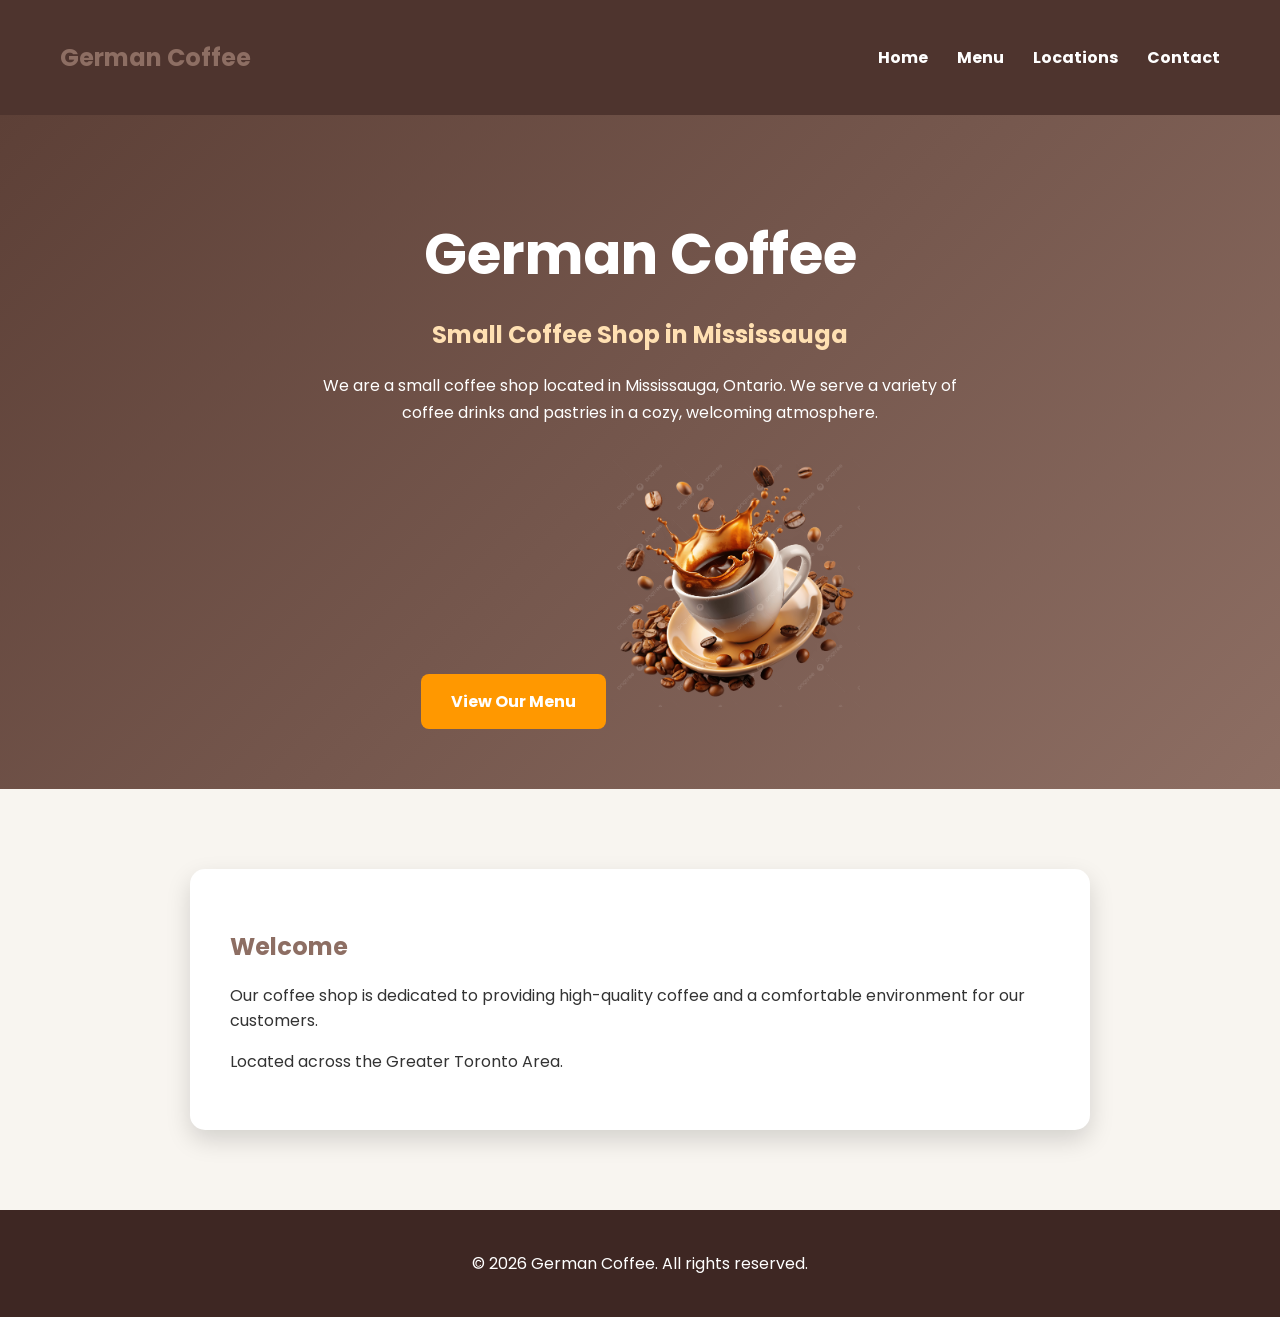
<file: index.html>
<!DOCTYPE html>
<html lang="en">
<head>
    <meta charset="UTF-8">
    <meta name="viewport" content="width=device-width, initial-scale=1.0">
    <title>German Coffee</title>
    <link rel="stylesheet" href="style.css">
      
</head>
 <nav class="navbar">
        <h2>German Coffee</h2>
        <link href="https://fonts.googleapis.com/css2?family=Poppins:wght@300;400;600;700&display=swap" rel="stylesheet">

       
        <div>
           <a href="index.html">Home</a>
            <a href="menu.html">Menu</a>
            <a href="locations.html">Locations</a>
            <a href="contact.html">Contact</a>
        </div>
    </nav>
<body>

<header class="hero">
    
    <h1>German Coffee</h1>
    <h2>Small Coffee Shop in Mississauga</h2>

    <p>
        We are a small coffee shop located in Mississauga, Ontario.
        We serve a variety of coffee drinks and pastries in a cozy,
        welcoming atmosphere.
    </p>  <a class="button" href="menu.html">View Our Menu</a>
   

 

    <!-- Hero section here -->

    <img src="images/pngtree-flying-cup-of-coffee-with-splash-and-png-image_15739217.png" alt="Flying coffee cup">
</header>

<main>
    <section>
        <h2>Welcome</h2>

        <p>
            Our coffee shop is dedicated to providing high-quality coffee
            and a comfortable environment for our customers.
        </p>

        <p>Located across the Greater Toronto Area.</p>
    </section>
</main>

<footer>
    <p>&copy; 2026 German Coffee. All rights reserved.</p>

  
</footer>

</body>
</html>
</file>
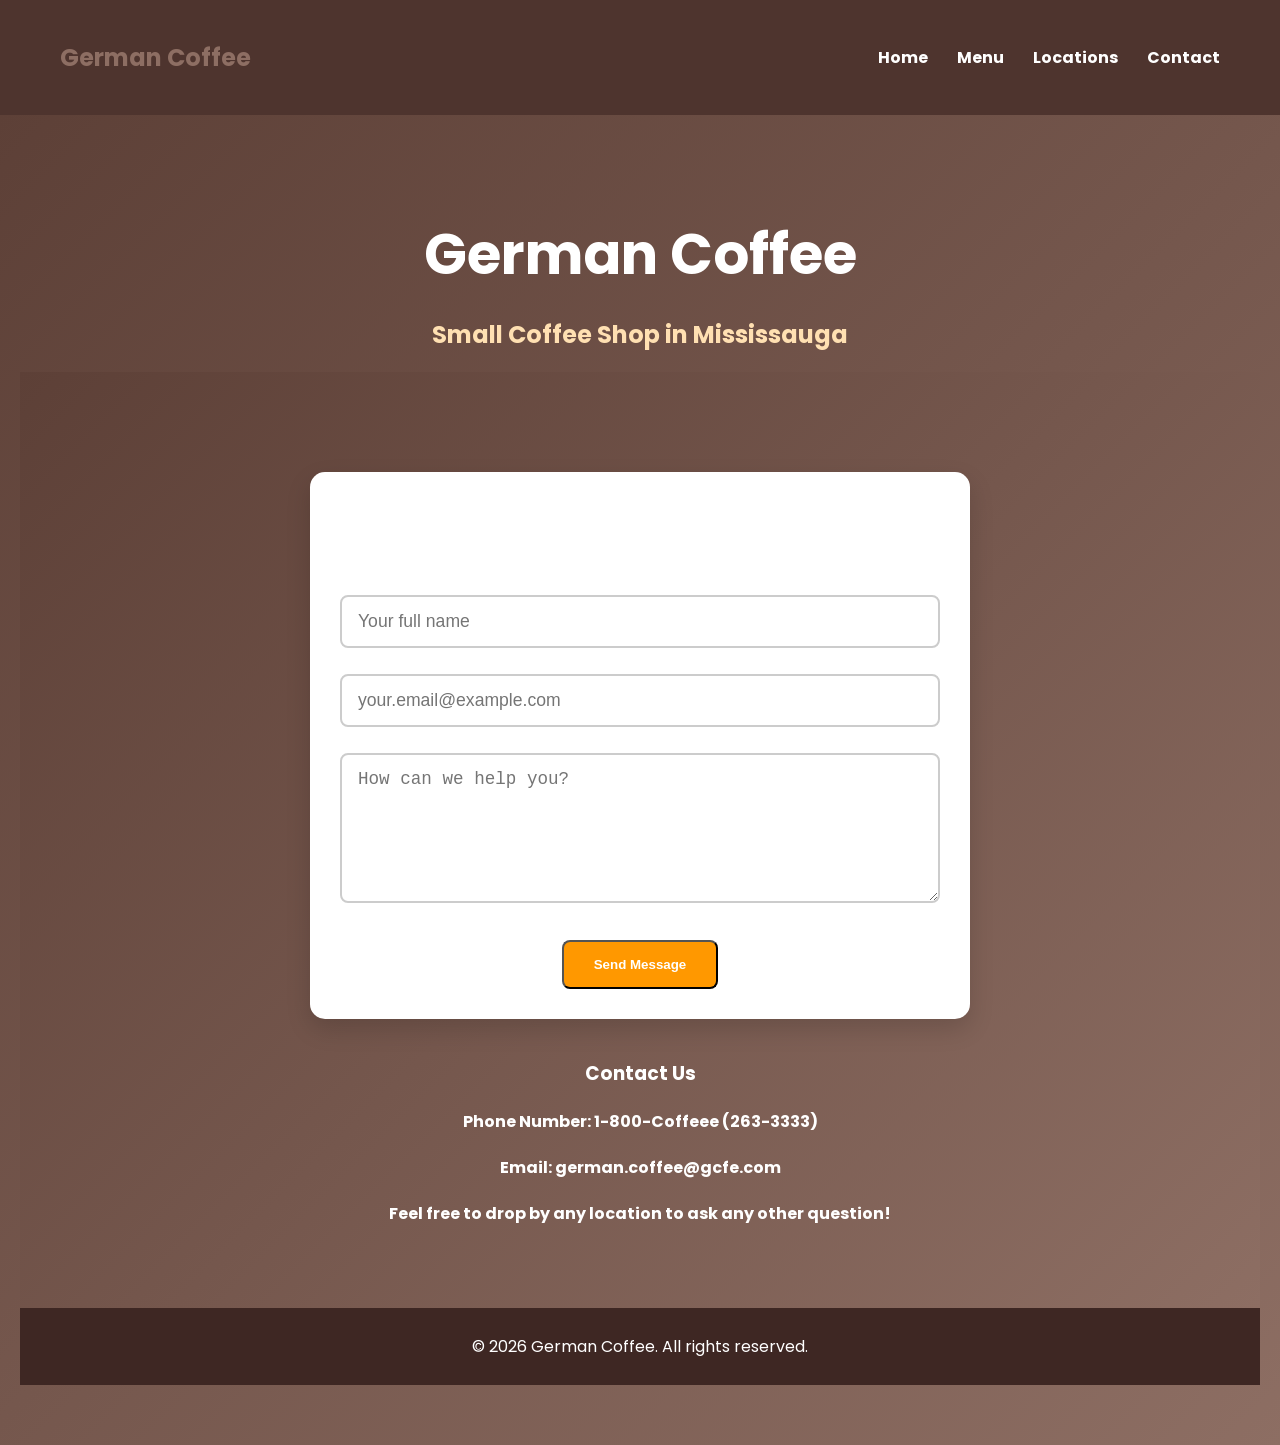
<file: contact.html>
<!DOCTYPE html>
<html lang="en">
<head>
    <meta charset="UTF-8">
    <meta name="viewport" content="width=device-width, initial-scale=1.0">
    <title>Document</title>
    <link rel="stylesheet" href="style.css">
</head>

<body>
    <nav class="navbar">
        <h2>German Coffee</h2>
        <link href="https://fonts.googleapis.com/css2?family=Poppins:wght@300;400;600;700&display=swap" rel="stylesheet">

       
        <div>
           <a href="index.html">Home</a>
            <a href="menu.html">Menu</a>
            <a href="locations.html">Locations</a>
            <a href="contact.html">Contact</a>
        </div>
    </nav>
    <header class="hero">
    
    <h1>German Coffee</h1>
    <h2>Small Coffee Shop in Mississauga</h2>

    <header class="hero">

        <section class="contact-section">
    <h3>Contact Us</h3>
    <form id="contact-form" novalidate>
        <div class="form-group">
            <label for="name">Name</label>
            <input type="text" id="name" required placeholder="Your full name">
            <span class="error-message" id="name-error"></span>
        </div>

        <div class="form-group">
            <label for="email">Email</label>
            <input type="email" id="email" required placeholder="your.email@example.com">
            <span class="error-message" id="email-error"></span>
        </div>

        <div class="form-group">
            <label for="message">Message</label>
            <textarea id="message" rows="4" required placeholder="How can we help you?"></textarea>
            <span class="error-message" id="message-error"></span>
        </div>

        <button type="submit" class="button">Send Message</button>
    </form>

    <!-- Hidden response message container -->
    <div id="form-response" class="hidden"></div>
</section>
    
   

    

    <div id="p5">
        <h3>Contact Us</h3>
        <h4>Phone Number: 1-800-Coffeee (263-3333)</h4>
        <h4>Email: german.coffee@gcfe.com</h4>
        <h4>Feel free to drop by any location to ask any other question!</h4>
        </div>
    </header>  

    <footer>

        <p>&copy; 2026 German Coffee. All rights reserved.</p>

        
    </footer>
</file>
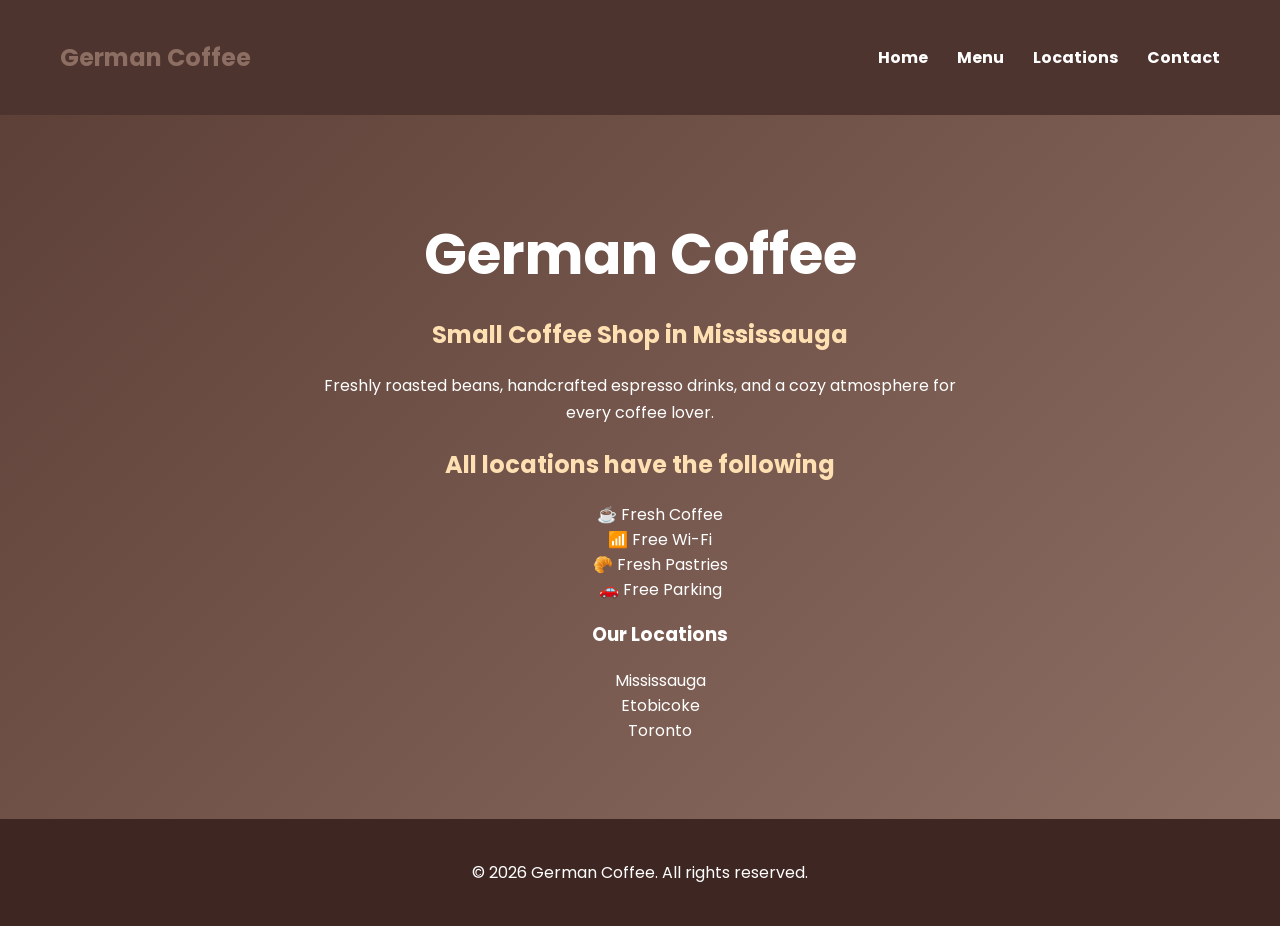
<file: locations.html>
<!DOCTYPE html>
<html lang="en">
<head>
    <meta charset="UTF-8">
    <meta name="viewport" content="width=device-width, initial-scale=1.0">
    <title>Document</title>
    <link rel="stylesheet" href="style.css">
</head>

<body>
    <nav class="navbar">
        <h2>German Coffee</h2>
        <link href="https://fonts.googleapis.com/css2?family=Poppins:wght@300;400;600;700&display=swap" rel="stylesheet">

       
        <div>
           <a href="index.html">Home</a>
            <a href="menu.html">Menu</a>
            <a href="locations.html">Locations</a>
            <a href="contact.html">Contact</a>
        </div>
    </nav>
    <header class="hero">
    
    <h1>German Coffee</h1>
    <h2>Small Coffee Shop in Mississauga</h2>

    <p>
Freshly roasted beans, handcrafted espresso drinks,
and a cozy atmosphere for every coffee lover.
</p>
 <h2>All locations have the following</h2>
 <ul>
    <ul id="p785" >
    <li>☕ Fresh Coffee</li>
    <li>📶 Free Wi-Fi</li>
    <li>🥐 Fresh Pastries</li>
    <li>🚗 Free Parking</li>
 </ul>
 </div>
    <div class="location-list">
        <h3>Our Locations</h3>
        <ul id="p789">
            <li>Mississauga</li>
            <li>Etobicoke</li>
            <li>Toronto</li>
        </ul>
        
        </div>
    </header>  

    <footer>

        <p>&copy; 2026 German Coffee. All rights reserved.</p>

        
    </footer>
</file>
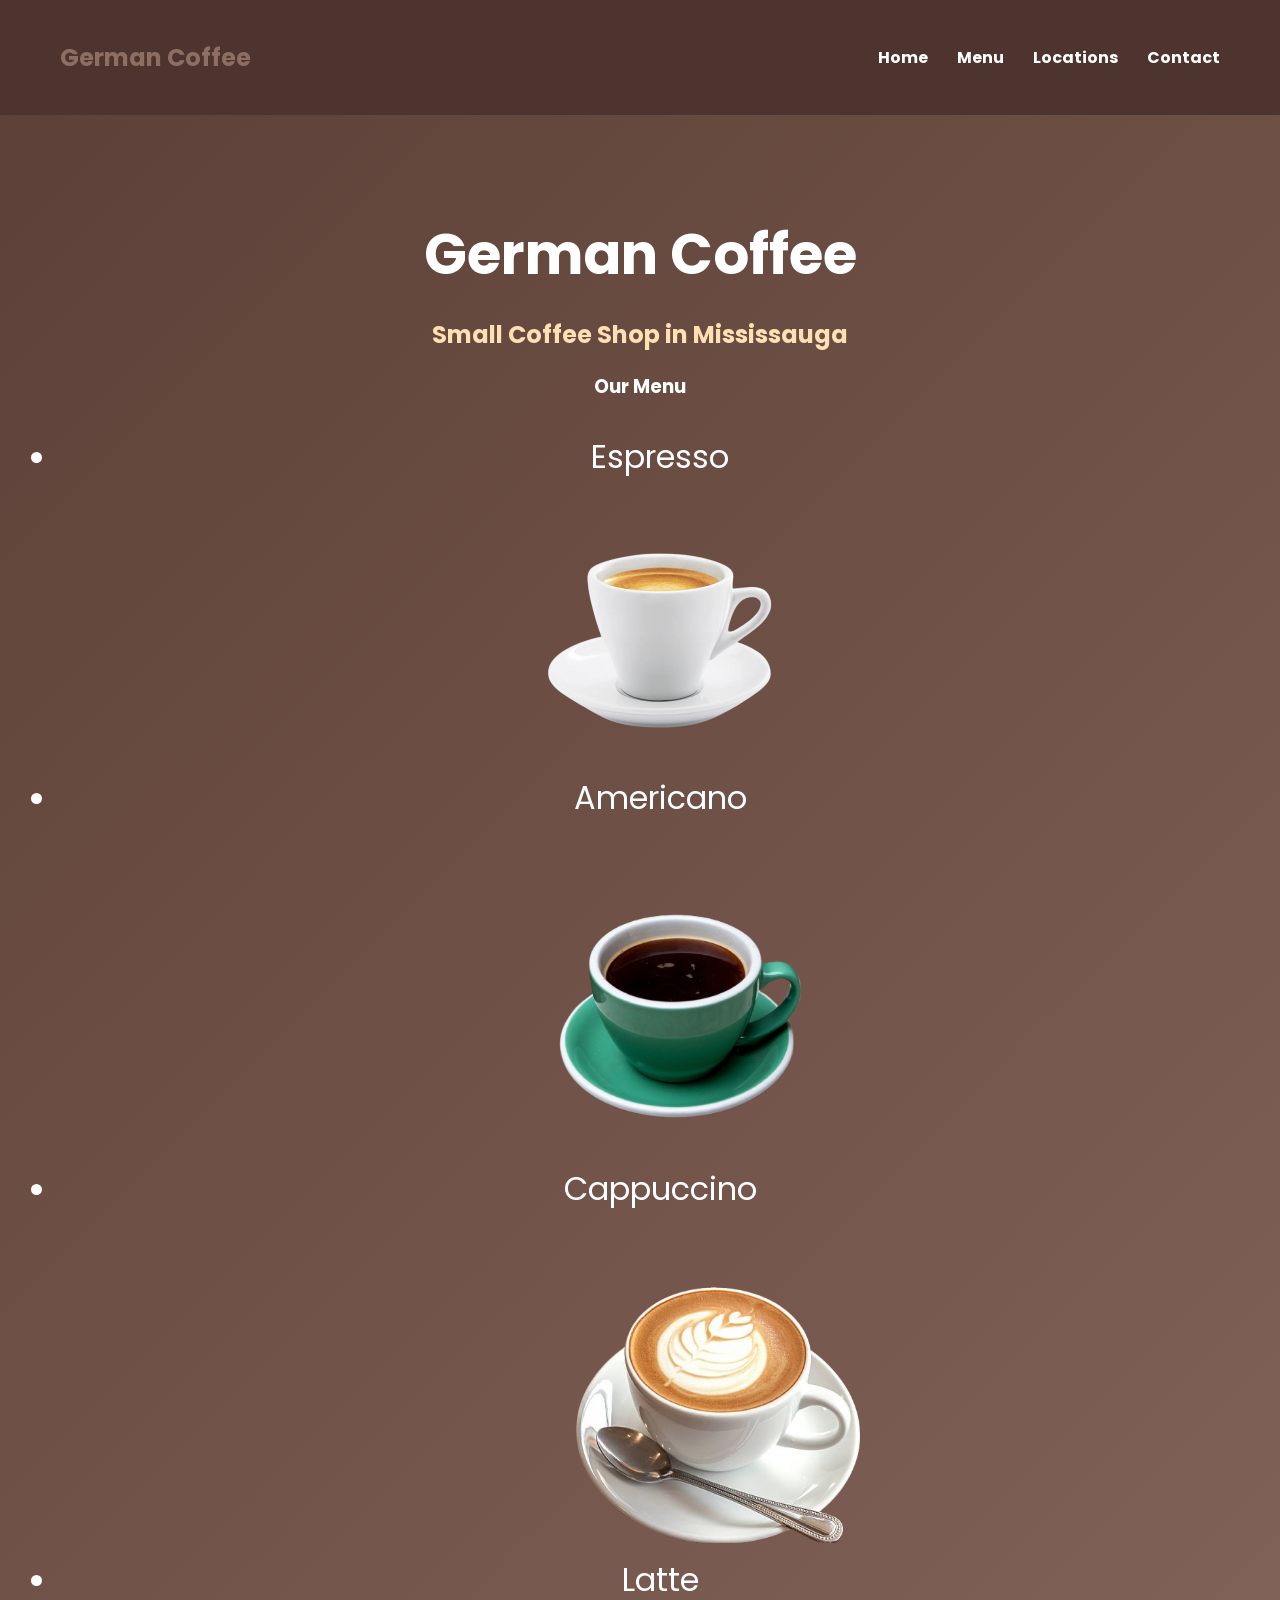
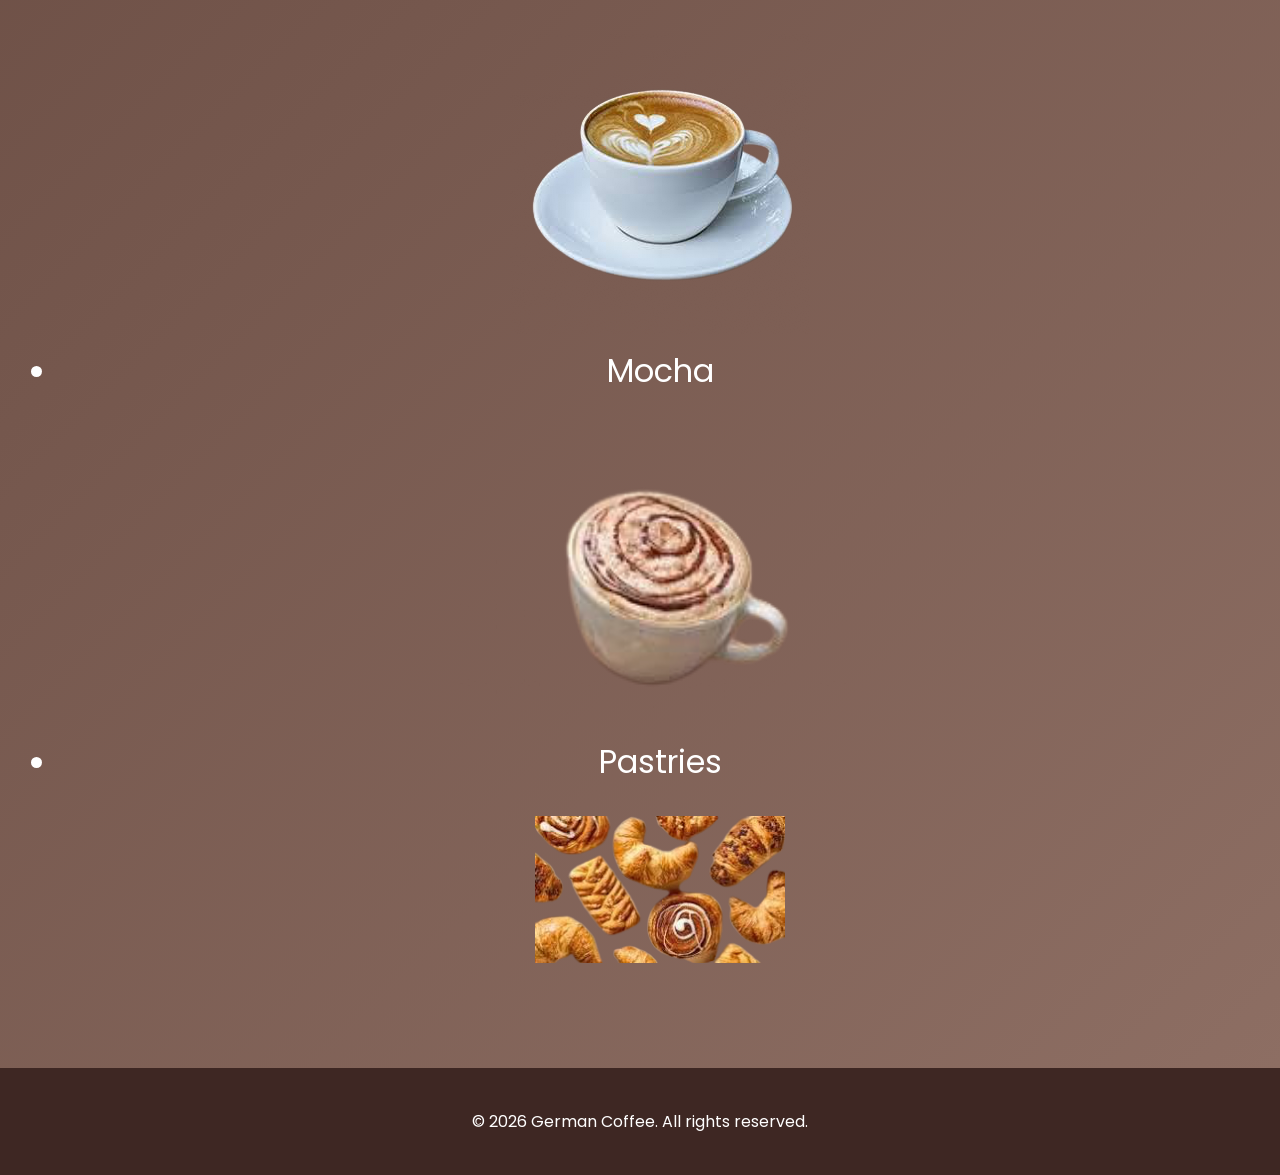
<file: menu.html>
<!DOCTYPE html>
<html lang="en">
<head>
    <meta charset="UTF-8">
    <meta name="viewport" content="width=device-width, initial-scale=1.0">
    <title>Document</title>
    <link rel="stylesheet" href="style.css">
</head>
<body>
    <nav class="navbar">
        <h2>German Coffee</h2>
        <link href="https://fonts.googleapis.com/css2?family=Poppins:wght@300;400;600;700&display=swap" rel="stylesheet">

       
        <div>
           <a href="index.html">Home</a>
            <a href="menu.html">Menu</a>
            <a href="locations.html">Locations</a>
            <a href="contact.html">Contact</a>
        </div>
    </nav>

    <header class="hero">
    
    <h1>German Coffee</h1>
    <h2>Small Coffee Shop in Mississauga</h2>

    

    <div id="p5">
        <h3>Our Menu</h3>
        <ul id="menu">
            <li id="espresso">Espresso</li> <img id="o1" src="images/image-removebg-preview.png" alt="Espresso Image">
            <li>Americano</li>  <img id="o2" src="images/image-removebg-preview-2.png" alt="Americano Image">
            <li>Cappuccino</li> <img id="o3" src="images/image-removebg-preview-3.png" alt="Cappucino Image">
                <li>Latte</li> <img id="o4" src="images/image-removebg-preview-4.png"> 
                <li>Mocha</li> <img id="o5" src="images/image-removebg-preview-5.png">
                <li>Pastries</li> <img id="o6" src="images/image-removebg-preview-6.png">
            </ul>
        </div>
    </header>  

    <footer>

        <p>&copy; 2026 German Coffee. All rights reserved.</p>

        
    </footer>
</file>
<file: style.css>
body {
    margin: 0;
    font-family: Arial, Helvetica, sans-serif;
    background: #f8f5f0;
    color: #333;
}
h2{
    color: #8d6e63;
}

.hero {
    background: linear-gradient(135deg, #5d4037, #8d6e63);
    color: white;
    text-align: center;
    padding: 60px 20px;
}

.hero h1 {
    font-size: 3.5rem;
    margin-bottom: 10px;
}

.hero h2 {
    color: #ffe0b2;
    margin-bottom: 20px;
}

.hero p {
    max-width: 650px;
    margin: auto;
    line-height: 1.7;
}

.hero img {
    width: 250px;
    margin-top: 30px;
}

main {
    max-width: 900px;
    margin: 60px auto;
    padding: 20px;
}

section {
    background: white;
    padding: 40px;
    border-radius: 15px;
    box-shadow: 0 10px 25px rgba(0,0,0,.15);
}

footer {
    background: #3e2723;
    color: white;
    text-align: center;
    padding: 25px;
}

footer nav {
    margin-top: 15px;
}

footer a {
    color: white;
    text-decoration: none;
    margin: 0 15px;
}

footer a:hover {
    color: #ffcc80;
}
.navbar {
    display: flex;
    justify-content: space-between;
    align-items: center;
    padding: 20px 60px;
    background: #4e342e;
}

.navbar a {
    color: white;
    margin-left: 25px;
    text-decoration: none;
    font-weight: bold;
    font-size: 1rem;
    background: none;
    border: none;
    cursor: pointer;
}

.navbar button:hover {
    color: #ffcc80;
}
.button {
    display: inline-block;
    margin-top: 30px;
    padding: 15px 30px;
    background: #ff9800;
    color: white;
    text-decoration: none;
    border-radius: 8px;
    font-weight: bold;
    transition: .3s;
}

.button:hover {
    background: #f57c00;
    transform: translateY(-3px);
    transform: translatex (3px);
}
body {
    font-family: "Poppins", sans-serif;
}
#o1 {

     border-radius: 25px;
    transition: 0.3s;
    
}
#o1:hover {
    transform: scale(1.05);
}

#o2{
    width: 400px;
    height: 300px;
}
#o3{
    width: 400px;
    height: 300px;
    
}
#o4{
    width: 300px;
    height: 300px;
}
#o5{
    width: 400px;
    height: 300px;
}


#menu {
    font-size: 2rem;
    
    font-display: block;
}

#p78{
    size: 200px;
}


#p789 {
    list-style: none;
    padding: 0;
    margin: 0;
}
#p785 {
    
    list-style: none;
    padding: 0;
    margin: 0;
}
/* Container sizing */
.contact-section {
    max-width: 600px; /* Expands the overall form card width */
    margin: 40px auto;
    padding: 30px;
}

/* Label styling */
.form-group label {
    font-weight: 600;
    margin-bottom: 8px;
    font-size: 1.05rem;
}

/* Inputs and Textarea sizing */
.form-group input, 
.form-group textarea {
    width: 100%;             /* Fills the container width */
    padding: 14px 16px;      /* Increases internal spacing (height and sides) */
    font-size: 1.1rem;        /* Makes the typed text bigger */
    border: 2px solid #ccc;  /* Slightly thicker border for clarity */
    border-radius: 8px;      /* Smoother rounded corners */
    box-sizing: border-box; /* Prevents overflow beyond container */
    transition: border-color 0.3s ease;
}

/* Give the message box extra height */
.form-group textarea {
    min-height: 150px;       /* Sets a larger height for the message field */
    resize: vertical;        /* Allows vertical resizing only */
}

/* Focus state for active typing */
.form-group input:focus, 
.form-group textarea:focus {
    outline: none;
    border-color: #8d6e63;  /* Matches your brand's coffee theme header color */
}
</file>
